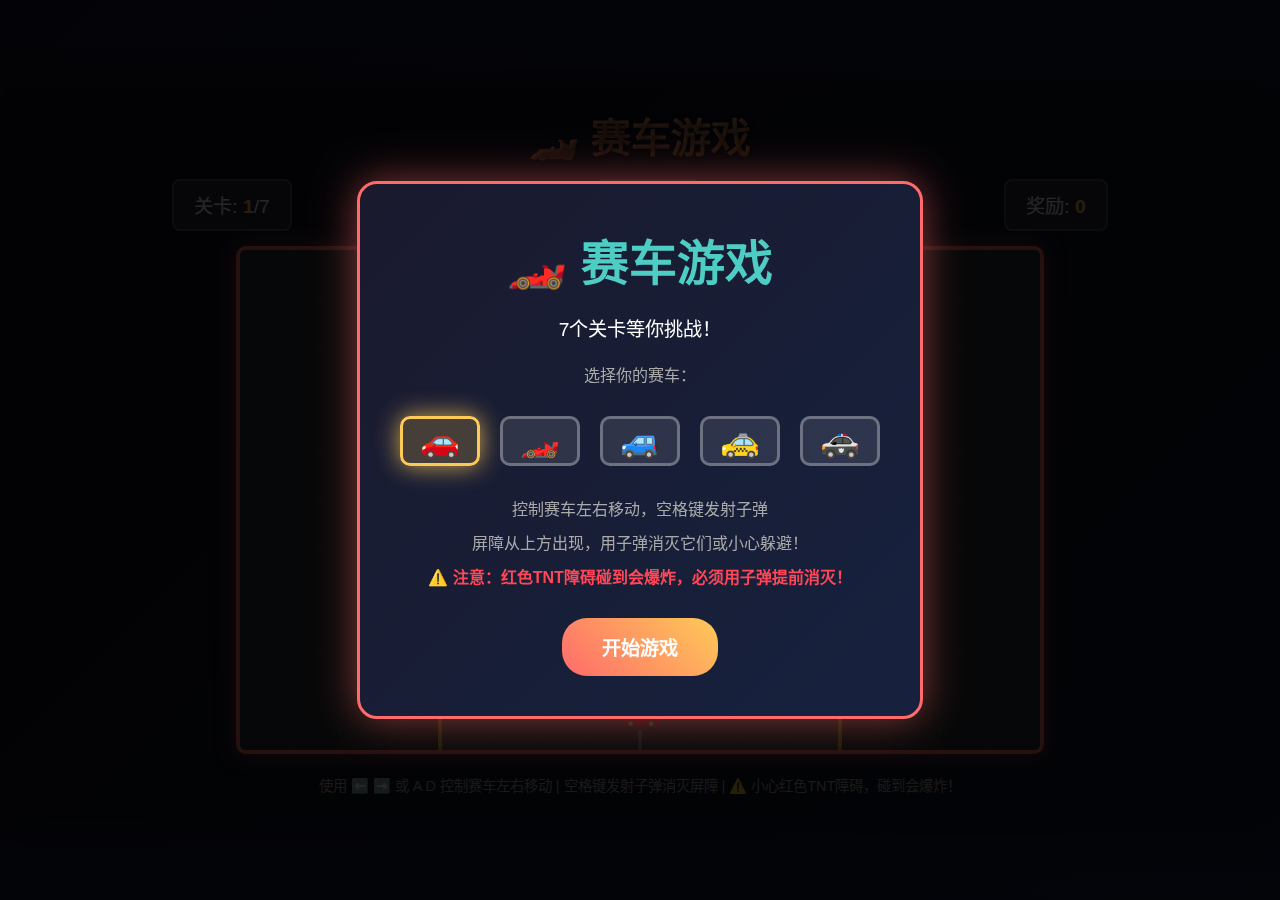
<file: index.html>
<!DOCTYPE html>
<html lang="zh-CN">
<head>
    <meta charset="UTF-8">
    <meta name="viewport" content="width=device-width, initial-scale=1.0, maximum-scale=1.0, user-scalable=no, viewport-fit=cover">
    <title>赛车游戏</title>
    <link rel="stylesheet" href="css/style.css">
</head>
<body>
    <div class="game-container">
        <h1>🏎️ 赛车游戏</h1>

        <div class="info-panel">
            <div class="info-item">关卡: <span id="level">1</span>/7</div>
            <div class="info-item">分数: <span id="score">0</span></div>
            <div class="info-item">奖励: <span id="totalReward">0</span></div>
            <button class="pause-btn" id="pauseBtn" onclick="togglePause()">⏸️ 暂停</button>
        </div>

        <canvas id="gameCanvas" width="800" height="500"></canvas>

        <div class="controls">
            <p class="desktop-text">使用 ⬅️ ➡️ 或 A D 控制赛车左右移动 | 空格键发射子弹消灭屏障 | ⚠️ 小心红色TNT障碍，碰到会爆炸！</p>
            <p class="mobile-text" style="display: none;">使用下方按钮控制赛车 | ⚠️ 小心红色TNT障碍，碰到会爆炸！</p>
        </div>
    </div>

    <!-- 移动端控制按钮 -->
    <div class="mobile-controls">
        <button class="mobile-btn mobile-btn-left" id="btnLeft">⬅️</button>
        <button class="mobile-btn mobile-btn-shoot" id="btnShoot">🔫</button>
        <button class="mobile-btn mobile-btn-right" id="btnRight">➡️</button>
    </div>

    <!-- 开始游戏界面 -->
    <div id="startOverlay" class="overlay">
        <div class="overlay-content">
            <h2 style="color: #4ecdc4;">🏎️ 赛车游戏</h2>
            <p style="font-size: 1.2em; margin-bottom: 20px;">7个关卡等你挑战！</p>
            <p style="color: #aaa; margin-bottom: 15px;">选择你的赛车：</p>
            <div class="car-selection" id="carSelection">
                <div class="car-option selected" data-car="0" onclick="selectCar(0)">
                    <div class="car-preview">🚗</div>
                </div>
                <div class="car-option" data-car="1" onclick="selectCar(1)">
                    <div class="car-preview">🏎️</div>
                </div>
                <div class="car-option" data-car="2" onclick="selectCar(2)">
                    <div class="car-preview">🚙</div>
                </div>
                <div class="car-option" data-car="3" onclick="selectCar(3)">
                    <div class="car-preview">🚕</div>
                </div>
                <div class="car-option" data-car="4" onclick="selectCar(4)">
                    <div class="car-preview">🚓</div>
                </div>
            </div>
            <p style="color: #aaa; margin-top: 20px; margin-bottom: 10px;">控制赛车左右移动，空格键发射子弹</p>
            <p style="color: #aaa; margin-bottom: 10px;">屏障从上方出现，用子弹消灭它们或小心躲避！</p>
            <p style="color: #ff4757; margin-bottom: 10px; font-weight: bold;">⚠️ 注意：红色TNT障碍碰到会爆炸，必须用子弹提前消灭！</p>
            <button onclick="startGame()">开始游戏</button>
        </div>
    </div>

    <!-- 游戏结束界面 -->
    <div id="gameOverOverlay" class="overlay hidden">
        <div class="overlay-content">
            <h2 class="game-over">💥 游戏结束</h2>
            <p style="font-size: 1.3em; margin: 15px 0;" id="gameOverReason">你撞到障碍了！</p>
            <p>最终分数: <span id="finalScore" style="color: #feca57;">0</span></p>
            <p>总奖励: <span id="finalReward" style="color: #4ecdc4;">0</span></p>
            <button onclick="restartGame()">重新开始</button>
        </div>
    </div>

    <!-- 关卡完成界面 -->
    <div id="levelCompleteOverlay" class="overlay hidden">
        <div class="overlay-content">
            <h2 class="level-complete">🎉 关卡完成！</h2>
            <div class="reward">
                获得奖励: <span id="levelReward">100</span> 分
            </div>
            <p style="font-size: 1.2em;">准备进入第 <span id="nextLevel">2</span> 关</p>
            <button onclick="nextLevel()">继续</button>
        </div>
    </div>

    <!-- 游戏胜利界面 -->
    <div id="winOverlay" class="overlay hidden">
        <div class="overlay-content">
            <h2 style="color: #4ecdc4;">🏆 恭喜通关！</h2>
            <p style="font-size: 1.5em; margin: 15px 0;">你完成了所有7个关卡！</p>
            <div class="reward">
                总奖励: <span id="winReward">0</span> 分
            </div>
            <p>最终分数: <span id="winScore" style="color: #feca57;">0</span></p>
            <button onclick="restartGame()">再玩一次</button>
        </div>
    </div>

    <!-- 暂停界面 -->
    <div id="pauseOverlay" class="overlay hidden">
        <div class="overlay-content">
            <h2 style="color: #4ecdc4; font-size: 2.5em;">⏸️ 游戏暂停</h2>
            <p style="font-size: 1.2em; margin: 20px 0; color: #aaa;">游戏已暂停</p>
            <button onclick="togglePause()">继续游戏</button>
            <button onclick="restartGame()" style="margin-top: 10px; background: linear-gradient(45deg, #ff6b6b, #ee5a6f);">重新开始</button>
        </div>
    </div>

    <script src="js/config.js"></script>
    <script src="js/audio.js"></script>
    <script src="js/gameState.js"></script>
    <script src="js/spawn.js"></script>
    <script src="js/ui.js"></script>
    <script src="js/render.js"></script>
    <script src="js/gameLogic.js"></script>
    <script src="js/events.js"></script>
    <script src="js/game.js"></script>
</body>
</html>
</file>
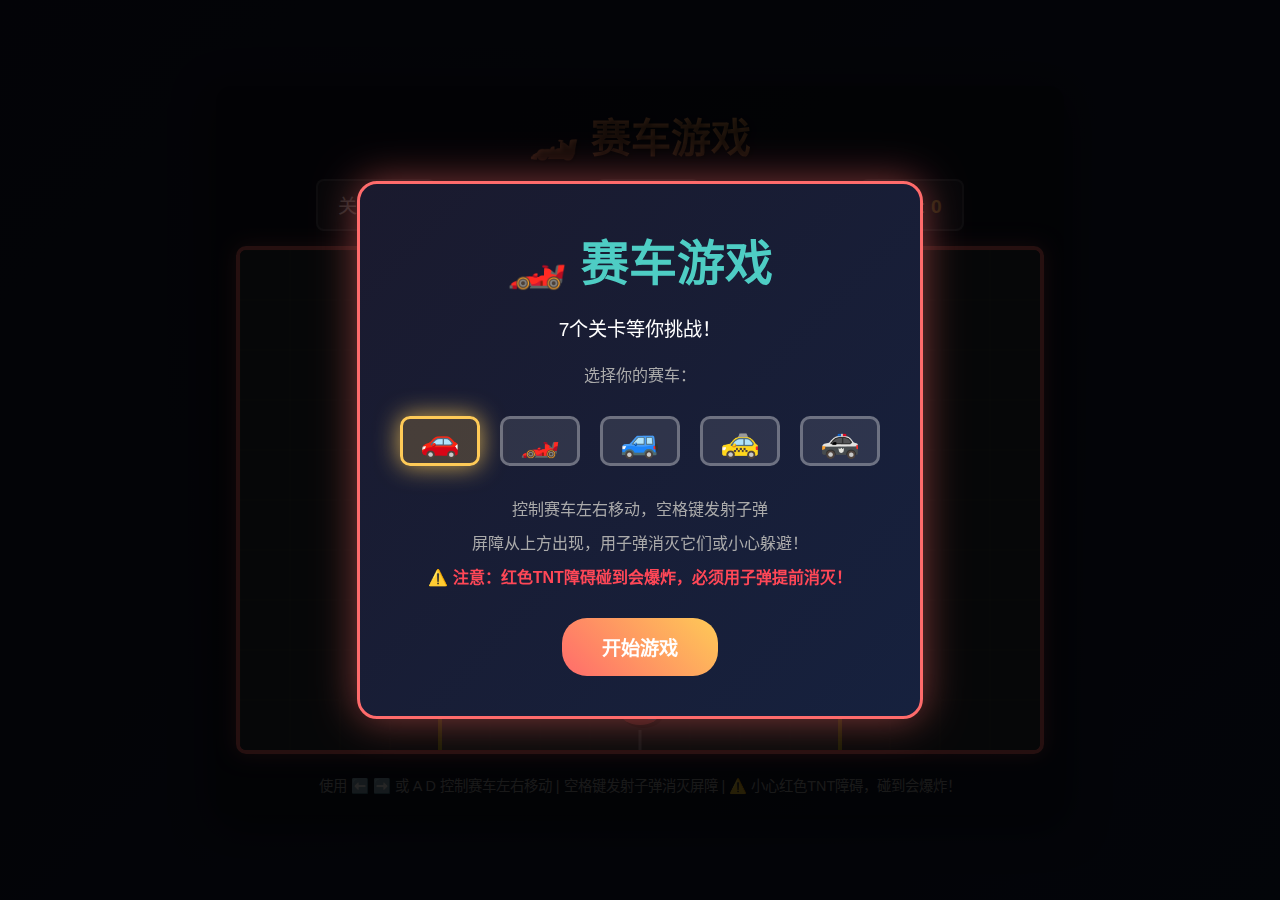
<file: racing-game.html>
<!DOCTYPE html>
<html lang="zh-CN">
<head>
    <meta charset="UTF-8">
    <meta name="viewport" content="width=device-width, initial-scale=1.0">
    <title>赛车游戏</title>
    <style>
        * {
            margin: 0;
            padding: 0;
            box-sizing: border-box;
        }

        body {
            font-family: 'Arial', sans-serif;
            background: linear-gradient(135deg, #1a1a2e 0%, #16213e 100%);
            min-height: 100vh;
            display: flex;
            justify-content: center;
            align-items: center;
            color: #fff;
        }

        .game-container {
            text-align: center;
            background: rgba(0, 0, 0, 0.3);
            padding: 20px;
            border-radius: 15px;
            box-shadow: 0 10px 40px rgba(0, 0, 0, 0.5);
        }

        h1 {
            margin-bottom: 15px;
            font-size: 2.5em;
            text-shadow: 2px 2px 4px rgba(0, 0, 0, 0.5);
            background: linear-gradient(45deg, #ff6b6b, #feca57);
            -webkit-background-clip: text;
            -webkit-text-fill-color: transparent;
            background-clip: text;
        }

        .info-panel {
            display: flex;
            justify-content: space-around;
            margin-bottom: 15px;
            font-size: 1.2em;
        }

        .info-item {
            background: rgba(255, 255, 255, 0.1);
            padding: 10px 20px;
            border-radius: 8px;
            border: 2px solid rgba(255, 255, 255, 0.2);
        }

        .info-item span {
            color: #feca57;
            font-weight: bold;
        }

        #gameCanvas {
            border: 4px solid #ff6b6b;
            border-radius: 10px;
            box-shadow: 0 0 20px rgba(255, 107, 107, 0.5);
            display: block;
            margin: 0 auto;
        }

        .controls {
            margin-top: 20px;
            font-size: 0.9em;
            color: #aaa;
        }

        .overlay {
            position: fixed;
            top: 0;
            left: 0;
            width: 100%;
            height: 100%;
            background: rgba(0, 0, 0, 0.85);
            display: flex;
            justify-content: center;
            align-items: center;
            z-index: 1000;
        }

        .overlay-content {
            text-align: center;
            padding: 40px;
            background: linear-gradient(135deg, #1a1a2e 0%, #16213e 100%);
            border-radius: 20px;
            border: 3px solid #ff6b6b;
            box-shadow: 0 0 40px rgba(255, 107, 107, 0.5);
        }

        .overlay-content h2 {
            font-size: 3em;
            margin-bottom: 20px;
        }

        .game-over {
            color: #ff6b6b;
        }

        .level-complete {
            color: #feca57;
        }

        .reward {
            font-size: 1.5em;
            color: #4ecdc4;
            margin: 15px 0;
            padding: 15px;
            background: rgba(78, 205, 196, 0.2);
            border-radius: 10px;
            border: 2px solid #4ecdc4;
        }

        button {
            margin-top: 20px;
            padding: 15px 40px;
            font-size: 1.2em;
            background: linear-gradient(45deg, #ff6b6b, #feca57);
            border: none;
            border-radius: 25px;
            color: #fff;
            cursor: pointer;
            transition: transform 0.2s, box-shadow 0.2s;
            font-weight: bold;
        }

        button:hover {
            transform: scale(1.05);
            box-shadow: 0 5px 20px rgba(255, 107, 107, 0.5);
        }

        .hidden {
            display: none !important;
        }

        .car-selection {
            margin: 30px 0;
            display: flex;
            justify-content: center;
            gap: 20px;
            flex-wrap: wrap;
        }

        .car-option {
            width: 80px;
            height: 50px;
            border: 3px solid rgba(255, 255, 255, 0.3);
            border-radius: 10px;
            cursor: pointer;
            transition: all 0.3s;
            position: relative;
            display: flex;
            align-items: center;
            justify-content: center;
            background: rgba(255, 255, 255, 0.1);
        }

        .car-option:hover {
            transform: scale(1.1);
            border-color: #4ecdc4;
            box-shadow: 0 0 20px rgba(78, 205, 196, 0.5);
        }

        .car-option.selected {
            border-color: #feca57;
            box-shadow: 0 0 25px rgba(254, 202, 87, 0.8);
            background: rgba(254, 202, 87, 0.2);
        }

        .car-preview {
            width: 100%;
            height: 100%;
            display: flex;
            align-items: center;
            justify-content: center;
            font-size: 2em;
        }
    </style>
</head>
<body>
    <div class="game-container">
        <h1>🏎️ 赛车游戏</h1>

        <div class="info-panel">
            <div class="info-item">关卡: <span id="level">1</span>/7</div>
            <div class="info-item">分数: <span id="score">0</span></div>
            <div class="info-item">奖励: <span id="totalReward">0</span></div>
        </div>

        <canvas id="gameCanvas" width="800" height="500"></canvas>

        <div class="controls">
            <p>使用 ⬅️ ➡️ 或 A D 控制赛车左右移动 | 空格键发射子弹消灭屏障 | ⚠️ 小心红色TNT障碍，碰到会爆炸！</p>
        </div>
    </div>

    <!-- 开始游戏界面 -->
    <div id="startOverlay" class="overlay">
        <div class="overlay-content">
            <h2 style="color: #4ecdc4;">🏎️ 赛车游戏</h2>
            <p style="font-size: 1.2em; margin-bottom: 20px;">7个关卡等你挑战！</p>
            <p style="color: #aaa; margin-bottom: 15px;">选择你的赛车：</p>
            <div class="car-selection" id="carSelection">
                <div class="car-option selected" data-car="0" onclick="selectCar(0)">
                    <div class="car-preview">🚗</div>
                </div>
                <div class="car-option" data-car="1" onclick="selectCar(1)">
                    <div class="car-preview">🏎️</div>
                </div>
                <div class="car-option" data-car="2" onclick="selectCar(2)">
                    <div class="car-preview">🚙</div>
                </div>
                <div class="car-option" data-car="3" onclick="selectCar(3)">
                    <div class="car-preview">🚕</div>
                </div>
                <div class="car-option" data-car="4" onclick="selectCar(4)">
                    <div class="car-preview">🚓</div>
                </div>
            </div>
            <p style="color: #aaa; margin-top: 20px; margin-bottom: 10px;">控制赛车左右移动，空格键发射子弹</p>
            <p style="color: #aaa; margin-bottom: 10px;">屏障从上方出现，用子弹消灭它们或小心躲避！</p>
            <p style="color: #ff4757; margin-bottom: 10px; font-weight: bold;">⚠️ 注意：红色TNT障碍碰到会爆炸，必须用子弹提前消灭！</p>
            <button onclick="startGame()">开始游戏</button>
        </div>
    </div>

    <!-- 游戏结束界面 -->
    <div id="gameOverOverlay" class="overlay hidden">
        <div class="overlay-content">
            <h2 class="game-over">💥 游戏结束</h2>
            <p style="font-size: 1.3em; margin: 15px 0;" id="gameOverReason">你撞到障碍了！</p>
            <p>最终分数: <span id="finalScore" style="color: #feca57;">0</span></p>
            <p>总奖励: <span id="finalReward" style="color: #4ecdc4;">0</span></p>
            <button onclick="restartGame()">重新开始</button>
        </div>
    </div>

    <!-- 关卡完成界面 -->
    <div id="levelCompleteOverlay" class="overlay hidden">
        <div class="overlay-content">
            <h2 class="level-complete">🎉 关卡完成！</h2>
            <div class="reward">
                获得奖励: <span id="levelReward">100</span> 分
            </div>
            <p style="font-size: 1.2em;">准备进入第 <span id="nextLevel">2</span> 关</p>
            <button onclick="nextLevel()">继续</button>
        </div>
    </div>

    <!-- 游戏胜利界面 -->
    <div id="winOverlay" class="overlay hidden">
        <div class="overlay-content">
            <h2 style="color: #4ecdc4;">🏆 恭喜通关！</h2>
            <p style="font-size: 1.5em; margin: 15px 0;">你完成了所有7个关卡！</p>
            <div class="reward">
                总奖励: <span id="winReward">0</span> 分
            </div>
            <p>最终分数: <span id="winScore" style="color: #feca57;">0</span></p>
            <button onclick="restartGame()">再玩一次</button>
        </div>
    </div>

    <script>
        const canvas = document.getElementById('gameCanvas');
        const ctx = canvas.getContext('2d');

        // 游戏状态
        let gameRunning = false;
        let currentLevel = 1;
        let score = 0;
        let totalReward = 0;
        let selectedCarIndex = 0;
        let gameTime = 0;
        let levelStartTime = 0;
        let barriersPassed = 0;

        // 赛车样式配置
        const carStyles = [
            { emoji: '🚗', color: '#ff6b6b', name: '红色轿车' },
            { emoji: '🏎️', color: '#feca57', name: '跑车' },
            { emoji: '🚙', color: '#4ecdc4', name: 'SUV' },
            { emoji: '🚕', color: '#ff9ff3', name: '出租车' },
            { emoji: '🚓', color: '#54a0ff', name: '警车' }
        ];

        // 赛车
        const car = {
            x: 380,  // 初始位置在底部中央
            y: 450,  // 固定在底部
            width: 40,
            height: 25,
            speed: 6,
            color: '#ff6b6b'
        };

        // 屏障数组
        let barriers = [];

        // 子弹数组
        let bullets = [];

        // TNT爆炸障碍数组
        let tntObstacles = [];

        // 爆炸效果数组
        let explosions = [];

        // 按键状态
        const keys = {
            left: false,
            right: false,
            space: false
        };

        // 子弹发射冷却
        let bulletCooldown = 0;
        const bulletCooldownTime = 200;  // 200ms冷却时间

        // 屏障生成计时器
        let barrierSpawnTimer = 0;
        let lastFrameTime = 0;

        // TNT生成计时器
        let tntSpawnTimer = 0;

        // 7个关卡设计 - 生存模式
        const levels = [
            // 第1关 - 简单模式：生存30秒或躲避10个屏障
            {
                reward: 100,
                duration: 30000,  // 30秒
                barrierSpawnRate: 2000,  // 每2秒生成一个
                barrierSpeed: 2,  // 向下移动速度
                barrierHorizontalSpeed: 1.5,  // 左右移动速度
                targetBarriers: 10,
                tntCount: 2,  // TNT数量
                tntSpawnRate: 5000  // 每5秒生成一个TNT
            },
            // 第2关 - 中等难度
            {
                reward: 200,
                duration: 40000,  // 40秒
                barrierSpawnRate: 1500,
                barrierSpeed: 2.5,
                barrierHorizontalSpeed: 2,
                targetBarriers: 15,
                tntCount: 4,
                tntSpawnRate: 4000
            },
            // 第3关 - 困难
            {
                reward: 300,
                duration: 50000,  // 50秒
                barrierSpawnRate: 1200,
                barrierSpeed: 3,
                barrierHorizontalSpeed: 2.5,
                targetBarriers: 20,
                tntCount: 6,
                tntSpawnRate: 3500
            },
            // 第4关 - 非常困难
            {
                reward: 500,
                duration: 60000,  // 60秒
                barrierSpawnRate: 1000,
                barrierSpeed: 3.5,
                barrierHorizontalSpeed: 3,
                targetBarriers: 25,
                tntCount: 8,
                tntSpawnRate: 3000
            },
            // 第5关 - 终极挑战
            {
                reward: 1000,
                duration: 70000,  // 70秒
                barrierSpawnRate: 800,
                barrierSpeed: 4,
                barrierHorizontalSpeed: 3.5,
                targetBarriers: 30,
                tntCount: 10,
                tntSpawnRate: 2500
            },
            // 第6关 - 地狱模式
            {
                reward: 1500,
                duration: 80000,  // 80秒
                barrierSpawnRate: 700,
                barrierSpeed: 4.5,
                barrierHorizontalSpeed: 4,
                targetBarriers: 35,
                tntCount: 12,
                tntSpawnRate: 2000
            },
            // 第7关 - 终极地狱
            {
                reward: 2000,
                duration: 90000,  // 90秒
                barrierSpawnRate: 600,
                barrierSpeed: 5,
                barrierHorizontalSpeed: 4.5,
                targetBarriers: 40,
                tntCount: 15,
                tntSpawnRate: 1800
            }
        ];

        // 选择赛车
        function selectCar(index) {
            selectedCarIndex = index;
            car.color = carStyles[index].color;
            
            // 更新UI
            document.querySelectorAll('.car-option').forEach((option, i) => {
                if (i === index) {
                    option.classList.add('selected');
                } else {
                    option.classList.remove('selected');
                }
            });
        }

        // 生成屏障
        function spawnBarrier() {
            const level = levels[currentLevel - 1];
            const roadWidth = 400;
            const roadX = (canvas.width - roadWidth) / 2;
            const barrierWidth = 120 + Math.random() * 80;  // 120-200宽度
            const startX = roadX + Math.random() * (roadWidth - barrierWidth);
            
            barriers.push({
                x: startX,
                y: -30,  // 从画布上方开始
                width: barrierWidth,
                height: 30,
                speedY: level.barrierSpeed,
                speedX: level.barrierHorizontalSpeed,
                direction: Math.random() > 0.5 ? 1 : -1,  // 随机左右方向
                roadX: roadX,  // 记录道路边界
                roadWidth: roadWidth
            });
        }

        // 发射子弹
        function shootBullet() {
            if (bulletCooldown <= 0) {
                bullets.push({
                    x: car.x + car.width / 2 - 3,  // 从汽车中心发射
                    y: car.y,  // 从汽车顶部发射
                    width: 6,
                    height: 12,
                    speed: 8
                });
                bulletCooldown = bulletCooldownTime;
            }
        }

        // 生成TNT障碍
        function spawnTNT() {
            const level = levels[currentLevel - 1];
            const roadWidth = 400;
            const roadX = (canvas.width - roadWidth) / 2;
            const tntSize = 40;
            const startX = roadX + Math.random() * (roadWidth - tntSize);
            
            tntObstacles.push({
                x: startX,
                y: -tntSize,  // 从画布上方开始
                width: tntSize,
                height: tntSize,
                speedY: level.barrierSpeed * 0.8,  // 稍微慢一点
                speedX: level.barrierHorizontalSpeed * 0.6,
                direction: Math.random() > 0.5 ? 1 : -1,
                roadX: roadX,
                roadWidth: roadWidth
            });
        }

        // 创建爆炸效果
        function createExplosion(x, y, size = 60) {
            const particleCount = 40;
            const particles = [];
            
            for (let i = 0; i < particleCount; i++) {
                const angle = (Math.PI * 2 * i) / particleCount + (Math.random() - 0.5) * 0.8;
                const speed = 3 + Math.random() * 5;
                particles.push({
                    x: x,
                    y: y,
                    vx: Math.cos(angle) * speed,
                    vy: Math.sin(angle) * speed,
                    life: 1.0,  // 生命周期，从1到0
                    decay: 0.015 + Math.random() * 0.025,  // 衰减速度
                    size: 4 + Math.random() * 6,
                    color: i % 4 === 0 ? '#ff6b6b' : (i % 4 === 1 ? '#feca57' : (i % 4 === 2 ? '#ff4757' : '#ff9ff3'))  // 红、黄、深红、粉红
                });
            }
            
            explosions.push({
                x: x,
                y: y,
                particles: particles,
                life: 1.0,
                maxSize: size,
                centerSize: size * 0.3  // 中心光球大小
            });
        }

        // 初始化关卡
        function initLevel(level) {
            car.x = canvas.width / 2 - car.width / 2;  // 底部中央
            car.y = canvas.height - car.height - 10;  // 固定在底部
            
            // 重置状态
            barriers = [];
            bullets = [];
            tntObstacles = [];
            explosions = [];
            barrierSpawnTimer = 0;
            tntSpawnTimer = 0;
            barriersPassed = 0;
            levelStartTime = Date.now();
            gameTime = 0;
            lastFrameTime = 0;
            bulletCooldown = 0;
            
            // 应用选中的赛车样式
            car.color = carStyles[selectedCarIndex].color;

            updateUI();
        }

        // 更新UI
        function updateUI() {
            document.getElementById('level').textContent = currentLevel;
            document.getElementById('score').textContent = score;
            document.getElementById('totalReward').textContent = totalReward;
        }

        // 碰撞检测
        function checkCollision(rect1, rect2) {
            return rect1.x < rect2.x + rect2.width &&
                   rect1.x + rect1.width > rect2.x &&
                   rect1.y < rect2.y + rect2.height &&
                   rect1.y + rect1.height > rect2.y;
        }

        // 绘制游戏
        function draw() {
            // 清空画布
            ctx.fillStyle = '#2d3436';
            ctx.fillRect(0, 0, canvas.width, canvas.height);

            // 绘制网格背景
            ctx.strokeStyle = 'rgba(255, 255, 255, 0.05)';
            ctx.lineWidth = 1;
            for (let i = 0; i < canvas.width; i += 50) {
                ctx.beginPath();
                ctx.moveTo(i, 0);
                ctx.lineTo(i, canvas.height);
                ctx.stroke();
            }
            for (let i = 0; i < canvas.height; i += 50) {
                ctx.beginPath();
                ctx.moveTo(0, i);
                ctx.lineTo(canvas.width, i);
                ctx.stroke();
            }

            // 绘制竖向道路
            const roadWidth = 400;
            const roadX = (canvas.width - roadWidth) / 2;
            ctx.fillStyle = 'rgba(100, 100, 100, 0.4)';
            ctx.fillRect(roadX, 0, roadWidth, canvas.height);
            
            // 绘制道路中线（竖向）
            ctx.strokeStyle = 'rgba(255, 255, 255, 0.4)';
            ctx.lineWidth = 3;
            ctx.setLineDash([30, 30]);
            ctx.beginPath();
            ctx.moveTo(canvas.width / 2, 0);
            ctx.lineTo(canvas.width / 2, canvas.height);
            ctx.stroke();
            ctx.setLineDash([]);
            
            // 绘制道路边界
            ctx.strokeStyle = 'rgba(255, 255, 0, 0.6)';
            ctx.lineWidth = 4;
            ctx.beginPath();
            ctx.moveTo(roadX, 0);
            ctx.lineTo(roadX, canvas.height);
            ctx.moveTo(roadX + roadWidth, 0);
            ctx.lineTo(roadX + roadWidth, canvas.height);
            ctx.stroke();

            // 绘制屏障
            barriers.forEach(barrier => {
                // 屏障阴影
                ctx.fillStyle = 'rgba(0, 0, 0, 0.5)';
                ctx.fillRect(barrier.x + 3, barrier.y + 3, barrier.width, barrier.height);

                // 屏障主体 - 使用警告色
                const gradient = ctx.createLinearGradient(barrier.x, barrier.y, barrier.x, barrier.y + barrier.height);
                gradient.addColorStop(0, '#ff6b6b');
                gradient.addColorStop(0.5, '#ee5a6f');
                gradient.addColorStop(1, '#ff6b6b');
                ctx.fillStyle = gradient;
                ctx.fillRect(barrier.x, barrier.y, barrier.width, barrier.height);

                // 屏障边框
                ctx.strokeStyle = '#ff4757';
                ctx.lineWidth = 3;
                ctx.strokeRect(barrier.x, barrier.y, barrier.width, barrier.height);
                
                // 屏障警告条纹
                ctx.fillStyle = '#ffd32a';
                for (let i = 0; i < barrier.width; i += 20) {
                    ctx.fillRect(barrier.x + i, barrier.y, 10, barrier.height);
                }
            });

            // 绘制赛车
            ctx.save();

            // 赛车阴影
            ctx.fillStyle = 'rgba(0, 0, 0, 0.4)';
            ctx.beginPath();
            ctx.ellipse(car.x + car.width/2 + 3, car.y + car.height/2 + 3,
                       car.width/2, car.height/2, 0, 0, Math.PI * 2);
            ctx.fill();

            // 赛车主体
            ctx.fillStyle = car.color;
            ctx.beginPath();
            ctx.ellipse(car.x + car.width/2, car.y + car.height/2,
                       car.width/2, car.height/2, 0, 0, Math.PI * 2);
            ctx.fill();

            // 赛车高光
            ctx.fillStyle = 'rgba(255, 255, 255, 0.4)';
            ctx.beginPath();
            ctx.ellipse(car.x + car.width/2, car.y + car.height/3,
                       car.width/3, car.height/4, 0, 0, Math.PI * 2);
            ctx.fill();

            // 赛车窗户
            ctx.fillStyle = '#74b9ff';
            ctx.fillRect(car.x + car.width - 12, car.y + 5, 8, 15);
            
            // 绘制炮管（表示可以发射）
            ctx.fillStyle = '#2d3436';
            ctx.fillRect(car.x + car.width / 2 - 2, car.y - 8, 4, 8);

            ctx.restore();

            // 绘制子弹
            bullets.forEach(bullet => {
                // 子弹发光效果
                ctx.shadowBlur = 10;
                ctx.shadowColor = '#feca57';
                ctx.fillStyle = '#feca57';
                ctx.fillRect(bullet.x, bullet.y, bullet.width, bullet.height);
                ctx.shadowBlur = 0;
                
                // 子弹高光
                ctx.fillStyle = '#fff';
                ctx.fillRect(bullet.x + 1, bullet.y + 1, bullet.width - 2, 3);
            });

            // 绘制TNT障碍
            tntObstacles.forEach(tnt => {
                // TNT阴影
                ctx.fillStyle = 'rgba(0, 0, 0, 0.5)';
                ctx.fillRect(tnt.x + 3, tnt.y + 3, tnt.width, tnt.height);

                // TNT主体 - 红色警告色
                const gradient = ctx.createLinearGradient(tnt.x, tnt.y, tnt.x + tnt.width, tnt.y + tnt.height);
                gradient.addColorStop(0, '#ff4757');
                gradient.addColorStop(0.5, '#c44569');
                gradient.addColorStop(1, '#ff4757');
                ctx.fillStyle = gradient;
                ctx.fillRect(tnt.x, tnt.y, tnt.width, tnt.height);

                // TNT边框
                ctx.strokeStyle = '#ff3838';
                ctx.lineWidth = 3;
                ctx.strokeRect(tnt.x, tnt.y, tnt.width, tnt.height);
                
                // TNT字样
                ctx.fillStyle = '#fff';
                ctx.font = 'bold 20px Arial';
                ctx.textAlign = 'center';
                ctx.textBaseline = 'middle';
                ctx.fillText('TNT', tnt.x + tnt.width / 2, tnt.y + tnt.height / 2);
                ctx.textAlign = 'left';
                ctx.textBaseline = 'alphabetic';
            });

            // 绘制爆炸效果
            explosions.forEach(explosion => {
                const life = explosion.life;
                
                // 绘制中心爆炸光球
                if (life > 0) {
                    ctx.save();
                    const centerAlpha = life * 0.8;
                    const centerSize = explosion.centerSize * (1 - life * 0.5);
                    
                    // 中心光球 - 白色到黄色渐变
                    const centerGradient = ctx.createRadialGradient(
                        explosion.x, explosion.y, 0,
                        explosion.x, explosion.y, centerSize
                    );
                    centerGradient.addColorStop(0, 'rgba(255, 255, 255, ' + centerAlpha + ')');
                    centerGradient.addColorStop(0.5, 'rgba(255, 236, 87, ' + centerAlpha + ')');
                    centerGradient.addColorStop(1, 'rgba(255, 107, 107, ' + centerAlpha * 0.5 + ')');
                    
                    ctx.fillStyle = centerGradient;
                    ctx.beginPath();
                    ctx.arc(explosion.x, explosion.y, centerSize, 0, Math.PI * 2);
                    ctx.fill();
                    ctx.restore();
                }
                
                // 绘制爆炸粒子
                explosion.particles.forEach(particle => {
                    if (particle.life > 0) {
                        // 根据生命周期调整透明度和大小
                        const alpha = particle.life;
                        const size = particle.size * particle.life;
                        
                        // 绘制粒子
                        ctx.save();
                        ctx.globalAlpha = alpha;
                        ctx.fillStyle = particle.color;
                        ctx.shadowBlur = 15 * alpha;
                        ctx.shadowColor = particle.color;
                        ctx.beginPath();
                        ctx.arc(particle.x, particle.y, size, 0, Math.PI * 2);
                        ctx.fill();
                        ctx.restore();
                    }
                });
            });
        }

        // 更新游戏逻辑
        function update(currentTime) {
            if (!gameRunning) return;

            // 计算帧时间差
            const deltaTime = lastFrameTime ? currentTime - lastFrameTime : 16;
            lastFrameTime = currentTime;

            // 移动赛车（只能左右移动，限制在道路范围内）
            const roadWidth = 400;
            const roadX = (canvas.width - roadWidth) / 2;
            if (keys.left && car.x > roadX) {
                car.x -= car.speed;
            }
            if (keys.right && car.x < roadX + roadWidth - car.width) {
                car.x += car.speed;
            }

            const level = levels[currentLevel - 1];
            
            // 更新子弹冷却
            if (bulletCooldown > 0) {
                bulletCooldown -= deltaTime;
            }
            
            // 发射子弹
            if (keys.space && bulletCooldown <= 0) {
                shootBullet();
            }
            
            // 更新子弹位置
            for (let i = bullets.length - 1; i >= 0; i--) {
                const bullet = bullets[i];
                bullet.y -= bullet.speed;  // 向上移动
                
                // 移除超出画布的子弹
                if (bullet.y + bullet.height < 0) {
                    bullets.splice(i, 1);
                    continue;
                }
                
                // 检测子弹与屏障的碰撞
                for (let j = barriers.length - 1; j >= 0; j--) {
                    const barrier = barriers[j];
                    if (checkCollision(bullet, barrier)) {
                        // 子弹击中屏障，移除两者
                        bullets.splice(i, 1);
                        barriers.splice(j, 1);
                        score += 50;  // 击毁屏障加50分
                        barriersPassed++;
                        break;
                    }
                }
                
                // 检测子弹与TNT的碰撞
                for (let j = tntObstacles.length - 1; j >= 0; j--) {
                    const tnt = tntObstacles[j];
                    if (checkCollision(bullet, tnt)) {
                        // 子弹击中TNT，创建爆炸效果
                        createExplosion(tnt.x + tnt.width / 2, tnt.y + tnt.height / 2, 80);
                        bullets.splice(i, 1);
                        tntObstacles.splice(j, 1);
                        score += 100;  // 击毁TNT加100分
                        break;
                    }
                }
            }
            
            // 生成屏障（基于实际时间）
            barrierSpawnTimer += deltaTime;
            if (barrierSpawnTimer >= level.barrierSpawnRate) {
                spawnBarrier();
                barrierSpawnTimer = 0;
            }
            
            // 生成TNT（基于实际时间和数量限制）
            const currentTntCount = tntObstacles.length;
            if (currentTntCount < level.tntCount) {
                tntSpawnTimer += deltaTime;
                if (tntSpawnTimer >= level.tntSpawnRate) {
                    spawnTNT();
                    tntSpawnTimer = 0;
                }
            }

            // 更新屏障位置
            for (let i = barriers.length - 1; i >= 0; i--) {
                const barrier = barriers[i];
                
                // 向下移动
                barrier.y += barrier.speedY;
                
                // 左右移动（在道路范围内）
                barrier.x += barrier.speedX * barrier.direction;
                
                // 碰到道路左右边界反向
                const roadX = barrier.roadX || (canvas.width - 400) / 2;
                const roadWidth = barrier.roadWidth || 400;
                if (barrier.x + barrier.width > roadX + roadWidth || barrier.x < roadX) {
                    barrier.direction *= -1;
                    // 确保不超出道路边界
                    barrier.x = Math.max(roadX, Math.min(barrier.x, roadX + roadWidth - barrier.width));
                }
                
                // 移除超出底部的屏障
                if (barrier.y > canvas.height) {
                    barriers.splice(i, 1);
                    barriersPassed++;
                    score += 10;  // 每躲过一个屏障加10分
                }
            }

            // 更新TNT位置
            for (let i = tntObstacles.length - 1; i >= 0; i--) {
                const tnt = tntObstacles[i];
                
                // 向下移动
                tnt.y += tnt.speedY;
                
                // 左右移动（在道路范围内）
                tnt.x += tnt.speedX * tnt.direction;
                
                // 碰到道路左右边界反向
                const roadX = tnt.roadX || (canvas.width - 400) / 2;
                const roadWidth = tnt.roadWidth || 400;
                if (tnt.x + tnt.width > roadX + roadWidth || tnt.x < roadX) {
                    tnt.direction *= -1;
                    // 确保不超出道路边界
                    tnt.x = Math.max(roadX, Math.min(tnt.x, roadX + roadWidth - tnt.width));
                }
                
                // 移除超出底部的TNT
                if (tnt.y > canvas.height) {
                    tntObstacles.splice(i, 1);
                }
            }

            // 检测与屏障的碰撞
            for (let barrier of barriers) {
                if (checkCollision(car, barrier)) {
                    gameOver();
                    return;
                }
            }
            
            // 更新爆炸效果
            for (let i = explosions.length - 1; i >= 0; i--) {
                const explosion = explosions[i];
                explosion.life -= 0.02;
                
                // 更新粒子
                explosion.particles.forEach(particle => {
                    particle.x += particle.vx;
                    particle.y += particle.vy;
                    particle.life -= particle.decay;
                    particle.vx *= 0.98;  // 减速
                    particle.vy *= 0.98;
                });
                
                // 移除已完成的爆炸
                if (explosion.life <= 0) {
                    explosions.splice(i, 1);
                }
            }

            // 检测与TNT的碰撞（会爆炸）
            for (let tnt of tntObstacles) {
                if (checkCollision(car, tnt)) {
                    // TNT爆炸，创建爆炸效果
                    createExplosion(car.x + car.width / 2, car.y + car.height / 2, 100);
                    // 延迟一下再结束游戏，让玩家看到爆炸效果
                    setTimeout(() => {
                        gameOver('tnt');
                    }, 300);
                    return;
                }
            }

            // 检查关卡完成条件
            gameTime = Date.now() - levelStartTime;
            if (gameTime >= level.duration || barriersPassed >= level.targetBarriers) {
                levelComplete();
                return;
            }

            // 增加分数（时间分数）
            score += 1;
            updateUI();
        }

        // 游戏结束
        function gameOver(reason) {
            gameRunning = false;
            document.getElementById('finalScore').textContent = score;
            document.getElementById('finalReward').textContent = totalReward;
            const reasonText = document.getElementById('gameOverReason');
            if (reason === 'tnt') {
                reasonText.textContent = '💥 TNT爆炸了！';
            } else {
                reasonText.textContent = '你撞到屏障了！';
            }
            document.getElementById('gameOverOverlay').classList.remove('hidden');
        }

        // 关卡完成
        function levelComplete() {
            gameRunning = false;
            const reward = levels[currentLevel - 1].reward;
            totalReward += reward;
            score += reward;

            if (currentLevel >= 7) {
                // 游戏胜利
                document.getElementById('winReward').textContent = totalReward;
                document.getElementById('winScore').textContent = score;
                document.getElementById('winOverlay').classList.remove('hidden');
            } else {
                // 下一关
                document.getElementById('levelReward').textContent = reward;
                document.getElementById('nextLevel').textContent = currentLevel + 1;
                document.getElementById('levelCompleteOverlay').classList.remove('hidden');
            }
        }

        // 下一关
        function nextLevel() {
            currentLevel++;
            document.getElementById('levelCompleteOverlay').classList.add('hidden');
            initLevel(currentLevel);
            gameRunning = true;
        }

        // 开始游戏
        function startGame() {
            document.getElementById('startOverlay').classList.add('hidden');
            currentLevel = 1;
            score = 0;
            totalReward = 0;
            initLevel(currentLevel);
            gameRunning = true;
        }

        // 重新开始
        function restartGame() {
            document.getElementById('gameOverOverlay').classList.add('hidden');
            document.getElementById('winOverlay').classList.add('hidden');
            currentLevel = 1;
            score = 0;
            totalReward = 0;
            initLevel(currentLevel);
            gameRunning = true;
        }

        // 键盘事件
        document.addEventListener('keydown', (e) => {
            switch(e.key) {
                case 'ArrowLeft':
                case 'a':
                case 'A':
                    keys.left = true;
                    e.preventDefault();
                    break;
                case 'ArrowRight':
                case 'd':
                case 'D':
                    keys.right = true;
                    e.preventDefault();
                    break;
                case ' ':
                case 'Space':
                    keys.space = true;
                    e.preventDefault();
                    break;
            }
        });

        document.addEventListener('keyup', (e) => {
            switch(e.key) {
                case 'ArrowLeft':
                case 'a':
                case 'A':
                    keys.left = false;
                    break;
                case 'ArrowRight':
                case 'd':
                case 'D':
                    keys.right = false;
                    break;
                case ' ':
                case 'Space':
                    keys.space = false;
                    break;
            }
        });

        // 游戏循环
        function gameLoop(currentTime) {
            update(currentTime);
            draw();
            requestAnimationFrame(gameLoop);
        }

        // 启动游戏循环
        gameLoop();
    </script>
</body>
</html>
</file>
<file: css/style.css>
* {
    margin: 0;
    padding: 0;
    box-sizing: border-box;
}

body {
    font-family: 'Arial', sans-serif;
    background: linear-gradient(135deg, #1a1a2e 0%, #16213e 100%);
    min-height: 100vh;
    display: flex;
    justify-content: center;
    align-items: center;
    color: #fff;
    overflow: hidden;
    touch-action: none;
    -webkit-touch-callout: none;
    -webkit-user-select: none;
    user-select: none;
}

.game-container {
    text-align: center;
    background: rgba(0, 0, 0, 0.3);
    padding: 20px;
    border-radius: 15px;
    box-shadow: 0 10px 40px rgba(0, 0, 0, 0.5);
    width: 100%;
    max-width: 100%;
    box-sizing: border-box;
}

@media (max-width: 768px) {
    .game-container {
        padding: 10px;
        border-radius: 0;
        min-height: 100vh;
        display: flex;
        flex-direction: column;
        justify-content: center;
    }
}

h1 {
    margin-bottom: 15px;
    font-size: 2.5em;
    text-shadow: 2px 2px 4px rgba(0, 0, 0, 0.5);
    background: linear-gradient(45deg, #ff6b6b, #feca57);
    -webkit-background-clip: text;
    -webkit-text-fill-color: transparent;
    background-clip: text;
}

.info-panel {
    display: flex;
    justify-content: space-around;
    margin-bottom: 15px;
    font-size: 1.2em;
}

.info-item {
    background: rgba(255, 255, 255, 0.1);
    padding: 10px 20px;
    border-radius: 8px;
    border: 2px solid rgba(255, 255, 255, 0.2);
}

.info-item span {
    color: #feca57;
    font-weight: bold;
}

.pause-btn {
    background: rgba(78, 205, 196, 0.8);
    border: 2px solid #4ecdc4;
    border-radius: 8px;
    color: #fff;
    padding: 8px 15px;
    font-size: 0.9em;
    cursor: pointer;
    transition: all 0.2s;
    font-weight: bold;
    display: none;  /* 默认隐藏，游戏开始时显示 */
}

.pause-btn.visible {
    display: block;
}

.pause-btn:hover {
    background: rgba(78, 205, 196, 1);
    transform: scale(1.05);
}

.pause-btn:active {
    transform: scale(0.95);
}

@media (max-width: 768px) {
    .pause-btn {
        font-size: 0.8em;
        padding: 6px 12px;
    }
}

#gameCanvas {
    border: 4px solid #ff6b6b;
    border-radius: 10px;
    box-shadow: 0 0 20px rgba(255, 107, 107, 0.5);
    display: block;
    margin: 0 auto;
    max-width: 100%;
    height: auto;
    touch-action: none;
}

@media (max-width: 768px) {
    #gameCanvas {
        width: 100%;
        max-width: 100vw;
        border-width: 2px;
    }
}

.controls {
    margin-top: 20px;
    font-size: 0.9em;
    color: #aaa;
}

@media (max-width: 768px) {
    .controls {
        font-size: 0.75em;
        padding: 0 10px;
    }
    
    .desktop-text {
        display: none !important;
    }
    
    .mobile-text {
        display: block !important;
    }
    
    .info-panel {
        font-size: 0.9em;
        flex-wrap: wrap;
        gap: 5px;
    }
    
    .info-item {
        padding: 5px 10px;
        font-size: 0.9em;
    }
    
    h1 {
        font-size: 1.8em;
    }
    
    .overlay-content {
        padding: 20px;
        max-width: 90%;
        max-height: 90vh;
        overflow-y: auto;
    }
    
    .overlay-content h2 {
        font-size: 2em;
    }
    
    .car-selection {
        gap: 10px;
    }
    
    .car-option {
        width: 60px;
        height: 40px;
    }
    
    button {
        padding: 12px 30px;
        font-size: 1em;
    }
}

/* 移动端控制按钮 */
.mobile-controls {
    display: none;
    position: fixed;
    bottom: 20px;
    left: 0;
    right: 0;
    padding: 10px;
    z-index: 100;
    justify-content: space-between;
    align-items: center;
    pointer-events: none;
}

@media (max-width: 768px) {
    .mobile-controls {
        display: flex;
    }
}

.mobile-btn {
    background: rgba(255, 107, 107, 0.8);
    border: 3px solid #ff6b6b;
    border-radius: 15px;
    color: #fff;
    font-size: 1.5em;
    width: 60px;
    height: 60px;
    display: flex;
    align-items: center;
    justify-content: center;
    cursor: pointer;
    user-select: none;
    touch-action: manipulation;
    pointer-events: auto;
    box-shadow: 0 4px 15px rgba(0, 0, 0, 0.3);
    transition: all 0.1s;
    font-weight: bold;
}

.mobile-btn:active {
    transform: scale(0.95);
    background: rgba(255, 107, 107, 1);
}

.mobile-btn-left {
    margin-right: auto;
}

.mobile-btn-right {
    margin-left: auto;
}

.mobile-btn-shoot {
    position: absolute;
    left: 50%;
    transform: translateX(-50%);
    background: rgba(254, 202, 87, 0.8);
    border-color: #feca57;
    width: 70px;
    height: 70px;
    font-size: 1.8em;
}

.mobile-btn-shoot:active {
    background: rgba(254, 202, 87, 1);
}

.overlay {
    position: fixed;
    top: 0;
    left: 0;
    width: 100%;
    height: 100%;
    background: rgba(0, 0, 0, 0.85);
    display: flex;
    justify-content: center;
    align-items: center;
    z-index: 1000;
}

.overlay-content {
    text-align: center;
    padding: 40px;
    background: linear-gradient(135deg, #1a1a2e 0%, #16213e 100%);
    border-radius: 20px;
    border: 3px solid #ff6b6b;
    box-shadow: 0 0 40px rgba(255, 107, 107, 0.5);
}

.overlay-content h2 {
    font-size: 3em;
    margin-bottom: 20px;
}

.game-over {
    color: #ff6b6b;
}

.level-complete {
    color: #feca57;
}

.reward {
    font-size: 1.5em;
    color: #4ecdc4;
    margin: 15px 0;
    padding: 15px;
    background: rgba(78, 205, 196, 0.2);
    border-radius: 10px;
    border: 2px solid #4ecdc4;
}

button {
    margin-top: 20px;
    padding: 15px 40px;
    font-size: 1.2em;
    background: linear-gradient(45deg, #ff6b6b, #feca57);
    border: none;
    border-radius: 25px;
    color: #fff;
    cursor: pointer;
    transition: transform 0.2s, box-shadow 0.2s;
    font-weight: bold;
}

button:hover {
    transform: scale(1.05);
    box-shadow: 0 5px 20px rgba(255, 107, 107, 0.5);
}

.hidden {
    display: none !important;
}

.car-selection {
    margin: 30px 0;
    display: flex;
    justify-content: center;
    gap: 20px;
    flex-wrap: wrap;
}

.car-option {
    width: 80px;
    height: 50px;
    border: 3px solid rgba(255, 255, 255, 0.3);
    border-radius: 10px;
    cursor: pointer;
    transition: all 0.3s;
    position: relative;
    display: flex;
    align-items: center;
    justify-content: center;
    background: rgba(255, 255, 255, 0.1);
}

.car-option:hover {
    transform: scale(1.1);
    border-color: #4ecdc4;
    box-shadow: 0 0 20px rgba(78, 205, 196, 0.5);
}

.car-option.selected {
    border-color: #feca57;
    box-shadow: 0 0 25px rgba(254, 202, 87, 0.8);
    background: rgba(254, 202, 87, 0.2);
}

.car-preview {
    width: 100%;
    height: 100%;
    display: flex;
    align-items: center;
    justify-content: center;
    font-size: 2em;
}
</file>
